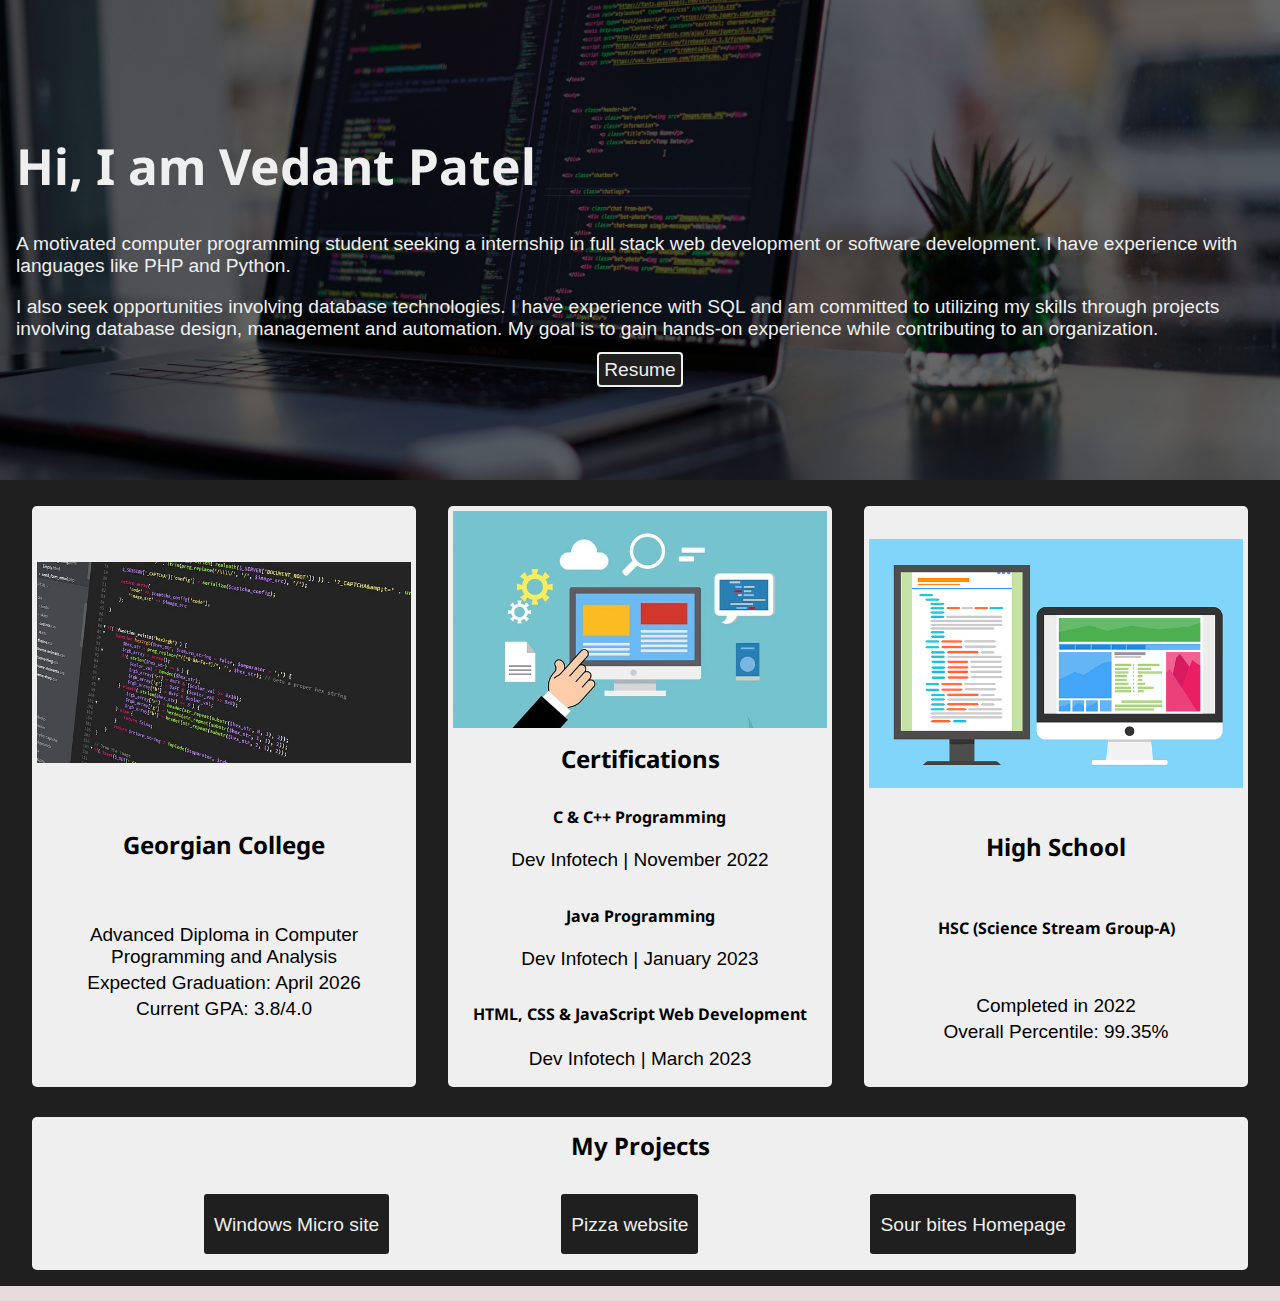
<file: index.html>
<!DOCTYPE html>
<html lang="en">
    <head>
        <meta charset="UTF-8">
        <meta name="description" content="Hi, There ">
        <meta name="robots" content="nofollow, noindex">
        <meta name="viewport" content="width=device-width, initial-scale=1.0">
        <title>Vedant Patel Portfolio</title>

        <!-- linking external jquery to the html -->
        <script src="https://code.jquery.com/jquery-3.7.0.min.js" integrity="sha256-2Pmvv0kuTBOenSvLm6bvfBSSHrUJ+3A7x6P5Ebd07/g=" crossorigin="anonymous"></script>
        
        <!-- linking external css to the html  -->
        <link rel="stylesheet" href="./CSS/style.css">

        <!-- linking external javascript to the html -->
        <script type="text/javascript" src="./JavaScript/script.js"></script>

        <!-- linking external fonts style to html -->
        <link rel="preconnect" href="https://fonts.googleapis.com">
        <link rel="preconnect" href="https://fonts.gstatic.com" crossorigin>
        <link href="https://fonts.googleapis.com/css2?family=Inter:wght@400;500;700&family=Noto+Sans:wght@400;500;700&display=swap" rel="stylesheet">

    </head>
    <body>
        
        <!-- Introduction -->
        <!-- html for backgound image and background blur -->
        <section class="introPicture"></section>
        <section class="introduction">
            <div>
                <h1>Hi, I am Vedant Patel</h1>
                <div>
                  <p>A motivated computer programming student seeking a internship in full stack web development or software development. I have experience with languages like PHP and Python.</p>
                  <p>I also seek opportunities involving database technologies. I have experience with SQL and am committed to utilizing my skills through projects involving database design, management and automation. My goal is to gain hands-on experience while contributing to an organization.</p>
                </div>
            </div>
            <div>
                <a href="./Documents/Vedant patel resume web development.pdf">Resume</a>
            </div>
        </section>

        <!-- This is main section for the website -->
        <main class="main">
          
            <section class="educationDetail">
                <h2>Education</h2>
                <div>
                  <!-- Education 1 -->
                  <div class="educationDetail">
                      <div class="offerImage">
                        <img src="./img/webDevImg.jpg" alt="Web development 1">
                      </div>
                      <div>
                        <h3>Georgian College</h3>
                      </div>
                      <div>
                          <p>Advanced Diploma in Computer Programming and Analysis</p>
                          <p>Expected Graduation: April 2026</p>
                          <p>Current GPA: 3.8/4.0</p>
                      </div>
                  </div>
              
                  <!-- Education 2 -->
                  <div class="educationDetail">
                      <div class="offerImage">
                          <img src="./img/webDevImg_2.jpg" alt="Web development 2">
                      </div>
                      <div>
                          <h3>Certifications</h3>
                      </div>
                      <div class="certi">
                        <h4>C & C++ Programming</h4>
                        <p>Dev Infotech | November 2022</p>                      
                      </div>
                      
                      <div class="certi">
                        <h4>Java Programming</h4>  
                        <p>Dev Infotech | January 2023</p>
                      </div>
                      
                      <div class="certi">
                        <h4>HTML, CSS & JavaScript Web Development</h4>
                        <p>Dev Infotech | March 2023</p>
                      </div>
                  </div>
              
                  <!-- Education 3 -->
                  <div class="educationDetail">
                      <div class="offerImage">
                        <img src="./img/webDevImg_3.png" alt="Web development 3">
                      </div>
                      <div>
                        <h3>High School</h3>
                      </div>
                      <h4>HSC (Science Stream Group-A)</h4>
                      <div class="achievements">
                        <p>Completed in 2022</p>
                        <p>Overall Percentile: 99.35%</p>
                      </div>
                  </div>
                    
                </div>
              </section>
              <section class="projects">
                <div>

                  <div>
                    <h2>My Projects</h2>
                  </div>
                  <div>
                    <span>
                      <a href="https://vedantpatel-1905.github.io/Windows3.0/" target="_blank">Windows Micro site</a>
                    </span>
                    <span>
                      <a href="https://vedantpatel-1905.github.io/Pizza_Place/" target="_blank">Pizza website</a>
                    </span>
                    <span>
                      <a href="https://vedantpatel-1905.github.io/sour_candy/" target="_blank">Sour bites Homepage</a>
                    </span>
                  </div>
                </div>
              </section>

        </main>

        <!-- This is footer for the website -->
        <footer class="footer"></footer>         
    </body>
</html>
</file>
<file: CSS/style.css>
/* ------- Global styling -------- */
body
{
    margin: 0px;
}

/* ------- set the text properties-------- */
h1,h2,h3,h4,h5,h6
{
    font-family: 'Noto Sans', sans-serif;
}
p,a,li
{
    font-size: 1.2em;
    font-family: 'Poppins',sans-serif;
    text-decoration: none;
}

/* ------- Page Styling -------- */
body
{
    display: flex;
    flex-direction: column;
}


/* ------- css for header-------- */
header
{
    z-index: 999;
    display: flex;
    flex-direction: row-reverse;
    align-items: center;
    justify-content: space-between;
    height: 80px;
    width: 100%;
}

/* ------- css for website logo-------- */
header > div
{
    height: 100px;
    margin: 0 20px 0 0 ;
}

header > div >a > img
{
    width: 100%;
    height: auto;
    margin: 13px 0 0 20px
}

/* ------- css for navigation bar and links -------- */
header > nav
{
    margin: 0 15px 0 0;
}
header > nav > menu
{
    list-style: none;
    display: flex;
    
}
header > nav > menu > li
{
    padding: 0 15px;
    
}
header > nav > menu > li > a
{
    color: #efefef;
}

/* ------- CSS for main body of program-------- */
.main
{
    background-color: #1f1f1f;
    margin: 25em 0 0 0;
}

/* ------- css for brief introduction heading -------- */
section.introPicture
{
    background: url('../img/programming_background.jpg') center center/cover;
    position: absolute;
    top: 0;
    left: 0;
    width: 100%;
    height: 30em; 
    
}
section.formPicture
{
    background: url('../img/programmer-wallpapers.png') center center/cover;
}
section.introduction
{
    display: flex;
    box-sizing: border-box;
    padding: 1em;
    justify-content: center;
    align-items: center;
    flex-direction: column;
    z-index: 2;
    height: 30em; 
    background-color: rgba(0, 0, 0, .6);
    position: absolute;
    width: 100%;
    color: #efefef;
}

section.introduction > div > h1 
{
    font-size: 3.1em;
}
section.introduction > div >p 
{
    font-size: 1.4em;
}

section.introduction > div:nth-child(2)
{
    width: 70%;
    text-align: center;
}

section.introduction > div:last-child > a
{
    text-decoration: none;
    color: #efefef;
    border: 2px solid #efefef;
    padding: 5px;
    border-radius: 4px;
    background-color: #1f1f1f;
}
section.introduction > div:last-child > a:hover
{
    background-color: #d36446;

}
/* ------- Css for introduction sectionsection-------- */

section.educationDetail,
section.projects
{
    width: 100%;
}
section.projects
{
    margin-bottom: 1em;
}

section.educationDetail > h2,
section.projects>h2
{
    text-align: center;
    font-size: 2em;
    color: #efefef;
}

section.educationDetail > div,
section.educationDetail > div
{
    display: flex;
    flex-direction: row;
    justify-content: space-evenly;
    flex-wrap: wrap;
}
section.projects  h2
{
    padding: 12px;
    text-align: center;
}

section.projects > div > div:nth-child(2)
{
    display: flex;
    justify-content: space-evenly;
    align-items: center;
}
section.projects > div > div:nth-child(2) a
{
    text-decoration: none;
    color: #efefef;
    height: 20px;
    cursor: pointer;
}
section.projects > div > div:nth-child(2) span
{
    background-color: #1f1f1f;
    display: flex;
    padding: 20px 10px;
    border-radius: 3px;
    margin-bottom: 1em;
}
section.projects > div
{
    background-color: #efefef;
    width: 95%;
    border-radius: 5px;
    margin: auto;
}
div.educationDetail
{
    display: flex;
    flex-direction: column;
    justify-content: space-evenly;
    align-items: center;
    margin: 10px 0;
    max-width: 30%;    
    background-color: #efefef;
    border-radius: 5px;
}
div.educationDetail > div
{
    padding: 5px;
    text-align: center;
}

div.educationDetail > div > img
{
    width: 100%;
}

div.educationDetail > div > h3 
{
    font-size: 1.5em;
    margin: 0px;
}

div.educationDetail > div > p 
{
    font-size: 19px;
    margin: 2px ;
}

/* ------- css for copy button for promocode-------- */
div.educationDetail > div:last-child
{
    display: flex;
    flex-direction: column;
    justify-content: center;
    align-items: center;
    margin: 0 0 10px 0;
}


/* ------- css for introduction sectionng webpage-------- */

div.orderNow
{
    
    display: flex;
    padding: 10px;
    color: #efefef;
    cursor: pointer;
    flex-direction: row;
    justify-content: space-between;
    flex-wrap: wrap;
}

/* ------- css for delivery and carry out section-------- */
div.orderNow >div > button
{
    display: block;
    padding: 25px 50px;
    font-size: 18px;
    background-color: #fafafa;
    color:#ff5a5f;
    border: none;
    border-radius: 5px;
    cursor: pointer;
    transition: text-decoration 0.3s;
}
div.orderNow >div > button:hover
{
    text-decoration: underline;    
}

div.orderNow >div:nth-child(2),
div.orderNow >div:nth-child(3)
{
    display: flex;
    justify-content: flex-start;
    align-items: center;
    min-width: 200px;
}


/* ------- css for introduction sectionng form-------- */

/* ------- css for background image and blur-------- */
.backgroundBlur 
{
    position: fixed;
    justify-content: center;
    top: 0;
    width: 100%;
    height: 100%;
    background-color: rgba(0, 0, 0, 0.5);
    z-index: 100;
    display: none;
}
div.orderPizza
{
    display: none;
    position: fixed;
    box-sizing: border-box;
    top: 0;
    right: 0;
    width: 80%;
    height: 70%;
    margin: 100px 10%;
    background-color: #fdfdfd;
    z-index: 101;
    overflow: auto;
    border-radius: 5px;
    padding: 20px;
    
}

div.orderPizza > div:first-child
{
    display: flex;
    justify-content: space-between;
    align-items: center;
}
div.orderPizza > div:first-child > h2 
{
    color: #ff5a5f;
    font-size: 24px;
    margin-bottom: 10px;
}

div.orderPizza > div:first-child > button 
{
    background-color: #ff5a5f;
    color: #efefef;
    border: none;
    padding: 8px 16px;
    font-size: 18px;
    cursor: pointer;
    border-radius: 5px;
    
}
div.orderPizza > div:nth-child(2)
{
    display: grid;
    grid-template-columns: 60% 40%;
    gap: 10px;
}

div.orderPizza > div:nth-child(2) > form >div > h2
{
    background-color: #ff5a5f;
    color: #efefef;
    padding: 5px;
}

div.toppings 
{
    display: grid;
    grid-template-columns: 50% 50%;
}
div.toppings > div > h3
{
    color: #ff5a5f;
}

.orderPizza > div:nth-child(2) label 
{
    display: inline-block;
    margin: 5px 0px;
    font-family: 'Poppins',sans-serif;
}

.orderPizza > div:nth-child(2) > form > div:nth-child(6) > button
{
    display: block;
    margin: 20px auto;
    padding: 10px 20px;
    background-color: #ff5a5f;
    color: #fafafa;
    border: none;
    border-radius: 5px;
    cursor: pointer;
}
  
.orderPizza > div:nth-child(2) select, 
.orderPizza > div:nth-child(2) input[type="radio"],
.orderPizza > div:nth-child(2) input[type="checkbox"], 
.orderPizza > div:nth-child(2) input[type="number"], 
.orderPizza > div:nth-child(2) textarea 
{
    margin: 0 0 10px 0;
}
  
  
.orderPizza > div > form > div > select,
.orderPizza > div > form > div:nth-child(5)> input
{
    background-color: transparent;
    border: 2px solid #cccccc;
    outline: none;
    padding: 8px;
    font-size: 16px;
    border-radius: 5px;
    width: 100%;
    max-width: 250px;
    cursor: pointer;
}
  
.orderPizza > div > form > div > select:hover,
.orderPizza > div > form > div > select:focus 
{
    border-color: #ff5a5f;
}
  
.orderPizza > form > div > select option 
{
    background-color: #fff;
    color: #333333;
}
  
.orderPizza> div > form > div:nth-child(5)
{
    display: flex;
    flex-direction: column;
}

/* ------- css for add to cart menu-------- */
.cart 
{
    width: 90%;
    margin: 20px auto;
    background-color: #fafafa;
    border-radius: 5px;
    box-shadow: 0 2px 5px rgba(0, 0, 0, 0.1);
}
  
.cart h2 
{
    text-align: center;
    color: #ff5a5f;
}
  
#cartItems 
{
    list-style-type: none;
    padding: 0;
}
  
#cartItems li 
{
    margin-bottom: 10px;
    border-bottom: 1px solid #ddd;
    padding-bottom: 5px;
    font-size: 14px;
    color: #555;
}

div.cart > div:first-child
{
    position: sticky;
    top: 0;
    padding: 7px;
}
div.cart > div > div > div
{
    display: flex;
    flex-direction: column;
}
div.cart > div > h2
{
    background-color: #ff5a5f;
    color: #fff;
}
#submitOrderBtn
{
    background-color: #ff5a5f;
    color: #fff;
    display: block;
    margin: 20px auto;
    padding: 10px 20px;
    border: none;
    border-radius: 5px;
    cursor: pointer;
    transition: background-color 0.3s;
}
  
#submitOrderBtn:hover 
{
    background-color: #e04d51;
}

/* ------- css to toggle between home delivery and carry out-------- */
div.cart > div > div> div.delivery,
span.delivery,
span.carryOut
{
    display: none;
}

/* ------- css for introduction section------- */
section.pizzaTypes
{
    width: 100%;
}
section.pizzaTypes > div
{
    display: flex;
    flex-direction: row;
    justify-content: space-evenly;
    flex-wrap: wrap;
}

section.pizzaTypes > div > div:last-child
{
    display: none;
}

div.educationDetail > div:last-child > button:hover
{
    background-color: #d36446;
}
/* ------- css for footer section of the website-------- */
footer.footer 
{
    width: 100%;
    background-color: #e8dbdb;
    color: #1f1f1f;
    padding: 15px 0 0 0;
    text-align: center;
    z-index: 10;
}

footer.footer > div {
    display: flex;
    justify-content: center;
    gap: 40px;
}

footer.footer > div > div 
{
    max-width: 300px;
}
footer.footer > div > div > p
{
    margin: 8px 0;
}

footer.footer h3 
{
    font-size: 18px;
    margin-bottom: 10px;
}

footer.footer > div:last-child 
{
    font-size: 14px;
}

.footer > div 
{
    display: flex;
    justify-content: space-between;
    flex-wrap: wrap;
}

.footer > div > div 
{
    flex-basis: 25%;
}

.footer > div > div h3 
{
    font-size: 1.3em;
    margin:0 0 10px 0;
}

.footer > div > div:first-child > p 
{
    line-height: 28.1px;
}

.footer > div > div > ul 
{
    display: flex;
    flex-direction: row;
    justify-content: space-between;
    align-items: center;
    padding: 0px;
}
.footer > div > div > ul > li
{
    list-style: none;
}
.footer > div>div > ul > li > a>img
{
    width: 20px;
    height: auto;
}
/* ------- css for bottom section of footer-------- */
.indexFooterBottom 
{
  text-align: center;
  margin: 20px 0 30px 0;
}

.indexFooterBottom p 
{
  font-size: 12px;
}


/* ------- css for responsive layout of website-------- */

@media only screen and (max-width:1440px) 
{}
@media only screen and (max-width: 1280px)  
{}
@media only screen and (max-width: 1024px)  
{
    /* ------- Header -------- */
    header.indexHeader > nav > menu > li
    {
        padding: 0 7px;
        font-size: 1.19em;
    }

    /* ------- introduction section------- */
    div.orderNow >div > button
    {
        padding: 25px 40px;
    }
    div.orderNow >div:nth-child(2),
    div.orderNow >div:nth-child(3)
    {
        min-width: 160px;
    }
}
@media only screen and (max-width:769px)  
{
    
    /* ------- introduction section------- */
    div.orderNow > div:nth-child(1)
    {
        width: 100%;
    }
    div.orderPizza > div:nth-child(2)
    {
        display: block;
    }
    div.educationDetail
    {
        max-width: 60%;
    }
}
@media only screen and (max-width: 640px) 
{
    section.projects > div > div:nth-child(2)
    {
        flex-direction: column;
    }
    /* ------- Header -------- */
    header > nav > menu 
    {
        display: none;
    }
    
    /* ------- introduction section -------- */
    div.educationDetail
    {
        max-width: 90%;
    }
    div.educationDetail:nth-child(4) > div > img 
    {
        width: 67%;
    }
    
    /* ------- introduction section------- */
    section.introduction > div > h1 
    {
        font-size: 2.2em;
    }
    section.introduction > div >p 
    {
        font-size: 1em;
    }
    
    section.pizzaTypes > div > div:last-child
    {
        display: flex;
    }
    div.educationDetail > div > img 
    {
        width: 56%;
    }
    
    .footer > div >div
    {
        flex-basis: 50%;
    }
}
@media only screen and (max-width: 446px) 
{
    section.introPicture, 
    section.introduction
    {
        height: 36em;
    }
    .main
    {
        margin: 36em 0 0 0;
    }
    /* ------- introduction section -------- */
    section.introduction > div > h1 
    {
        font-size: 2.2em;
    }
    section.introduction > div >p 
    {
        font-size: 1em;
    }

    /* ------- Header -------- */
    header > div >a > img 
    {
        width: 90%;
    }
}
@media only screen and (max-width: 376px) 
{
    /* ------- introduction section -------- */
    section.introduction > div > h1 
    {
        font-size: 2em;
    }

    div.educationDetail
    {
        max-width: 90%;
    }

    /* ------- introduction section------- */
    div.orderNow >div > button
    {
        padding: 25px 30px;
    }
    div.orderNow >div:nth-child(2),
    div.orderNow >div:nth-child(3)
    {
        min-width: 100px;
    }

    .footer > div >div
    {
        flex-basis: 60%;
    }
}
@media only screen and (max-width: 320px) 
{
    /* ------- Header -------- */
    header > div >a > img
    {
        margin: 13px 0 auto;
    }
    header > div >a > img 
    {
        width: 80%;
    }

    /* ------- introduction section------- */
    div.orderPizza
    {
        width: 75%;
        margin: 100px 10%;
    }
    div.orderPizza > div:nth-child(2) > form >div > h2 
    {
        font-size: 1.2em;
    }
    div.toppings > div > h3
    {
        font-size: 1em;
    }
    .orderPizza > div:nth-child(2) label
    {
        font-size: 0.8em;
    }

    section.introduction > div > h1 
    {
        font-size: 1.7em;
    }
    section.introduction > div:nth-child(2) 
    {
        width: 90%;
    }
    
    div.orderNow >div > button
    {
        padding: 15px 15px;
    }
}
</file>
